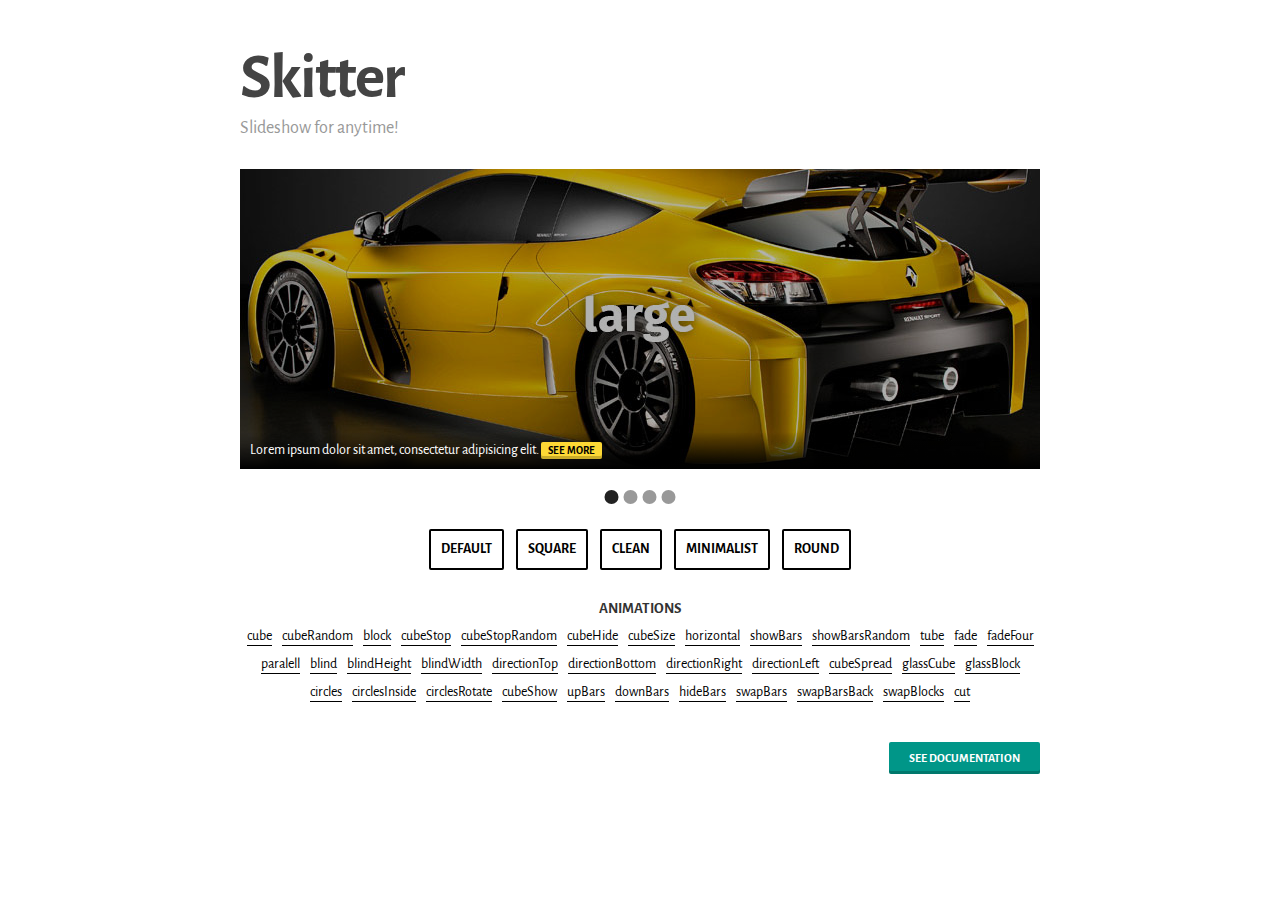
<file: slider/skitter-master/examples/index.html>
<!doctype html>
<html>
<head>
  <meta charset="utf-8">
  <meta name="viewport" content="width=device-width, initial-scale=1.0" />
  <title>Skitter - Slideshow for anytime!</title>
  
  <!-- Skitter Styles -->
  <link href="../dist/skitter.css" type="text/css" media="all" rel="stylesheet" />
  
  <!-- Skitter JS -->
  <script src="js/jquery-2.1.1.min.js"></script>
  <script src="js/jquery.easing.1.3.js"></script>
  <script src="../dist/jquery.skitter.min.js"></script>
  
  <!-- Init Skitter -->
  <script type="text/javascript" language="javascript">
    $(document).ready(function() {
      $('.skitter-large').skitter({
        responsive: {
          small: {
            animation: 'fade',
            max_width: 768,
            suffix: '-small'
          },
          medium: {
            animation: 'directionRight',
            max_width: 1024,
            suffix: '-medium'
          }
        }
      });
    });
  </script>
  
  <!-- Custom -->
  <link href="css/styles.css" type="text/css" media="all" rel="stylesheet" />
  <script src="js/app.js"></script>
</head>
<body>
  <div id="page">
    <h1>
      Skitter
      <small>Slideshow for anytime!</small>
    </h1>
    <div id="content">
      <div class="skitter-large-box">
        <div class="skitter skitter-large with-dots">
          <ul>
            <li><a href="#cube"><img src="images/example/001.jpg" class="circles" /></a><div class="label_text"><p>Lorem ipsum dolor sit amet, consectetur adipisicing elit. <a href="#see-more" class="btn btn-small btn-yellow">See more</a></p></div></li>
            <li><a href="#cubeRandom"><img src="images/example/002.jpg" class="circlesInside" /></a><div class="label_text"><p>Lorem ipsum dolor sit amet, consectetur adipisicing elit. Tempore officiis voluptatum reprehenderit vitae amet beatae dolorem labore dignissimos nesciunt. Harum, blanditiis suscipit beatae unde id non, necessitatibus praesentium nisi quidem. <a href="#" class="btn btn-small btn-yellow">See more</a></p></div></li>
            <li><a href="#block"><img src="images/example/003.jpg" class="circlesRotate" /></a><div class="label_text"><p>Lorem ipsum dolor sit amet, consectetur adipisicing elit. <a href="#" class="btn btn-small btn-yellow">See more</a></p></div></li>
            <li><a href="#cubeStop"><img src="images/example/004.jpg" class="cube" /></a><div class="label_text"><p>Lorem ipsum dolor sit amet, consectetur adipisicing elit. Fugit eos nihil corrupti inventore id culpa repellat molestiae quam at molestias. <a href="#" class="btn btn-small btn-yellow">See more</a></p></div></li> 
          </ul>
        </div>
      </div>
    </div>
    <nav class="skitter-themes" id="change-theme">
      <ul>
        <li><a href="#" data-theme="" class="current">Default</a></li>
        <li><a href="#" data-theme="square">Square</a></li>
        <li><a href="#" data-theme="clean">Clean</a></li>
        <li><a href="#" data-theme="minimalist">Minimalist</a></li>
        <li><a href="#" data-theme="round">Round</a></li>
      </ul>
    </nav>
    <nav class="skitter-animations" id="change-animation">
      <h3>Animations</h3>
      <ul></ul>
    </nav>
    <p class="see-documentation-p"><a href="http://www.skitter-slider.net/documentation" class="btn btn-green">See documentation</a></p>
  </div>
</body>
</html>
</file>
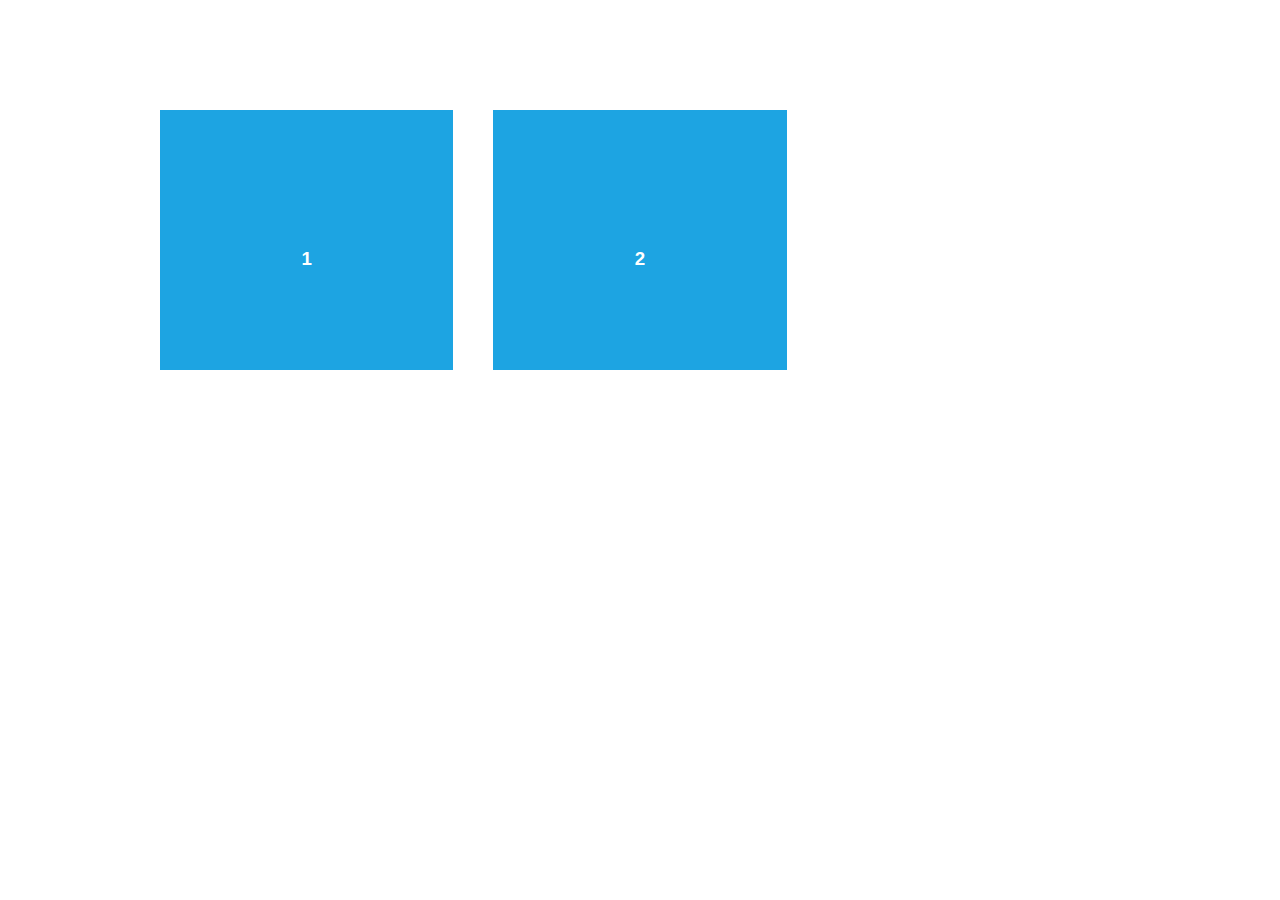
<file: aos-master/demo/async.html>
<!DOCTYPE html>
<html>
  <head>
    <meta charset="utf-8">
    <title>AOS - Animate on scroll library</title>
    <meta name="viewport" content="width=device-width">
    <link rel="stylesheet" href="css/styles.css" />
    <link rel="stylesheet" href="../dist/aos.css" />
  </head>
  <body>
    <div id="aos-demo" class="aos-all"></div>

    <script src="../dist/aos.js"></script>
    <script>
      AOS.init({
        easing: 'ease-in-out-sine'
      });

      setInterval(addItem, 300);

      var itemsCounter = 1;
      var container = document.getElementById('aos-demo');

      function addItem () {
        if (itemsCounter > 42) return;
        var item = document.createElement('div');
        item.classList.add('aos-item');
        item.setAttribute('data-aos', 'fade-up');
        item.innerHTML = '<div class="aos-item__inner"><h3>' + itemsCounter + '</h3></div>';
        container.appendChild(item);
        itemsCounter++;
      }
    </script>
  </body>
</html>
</file>
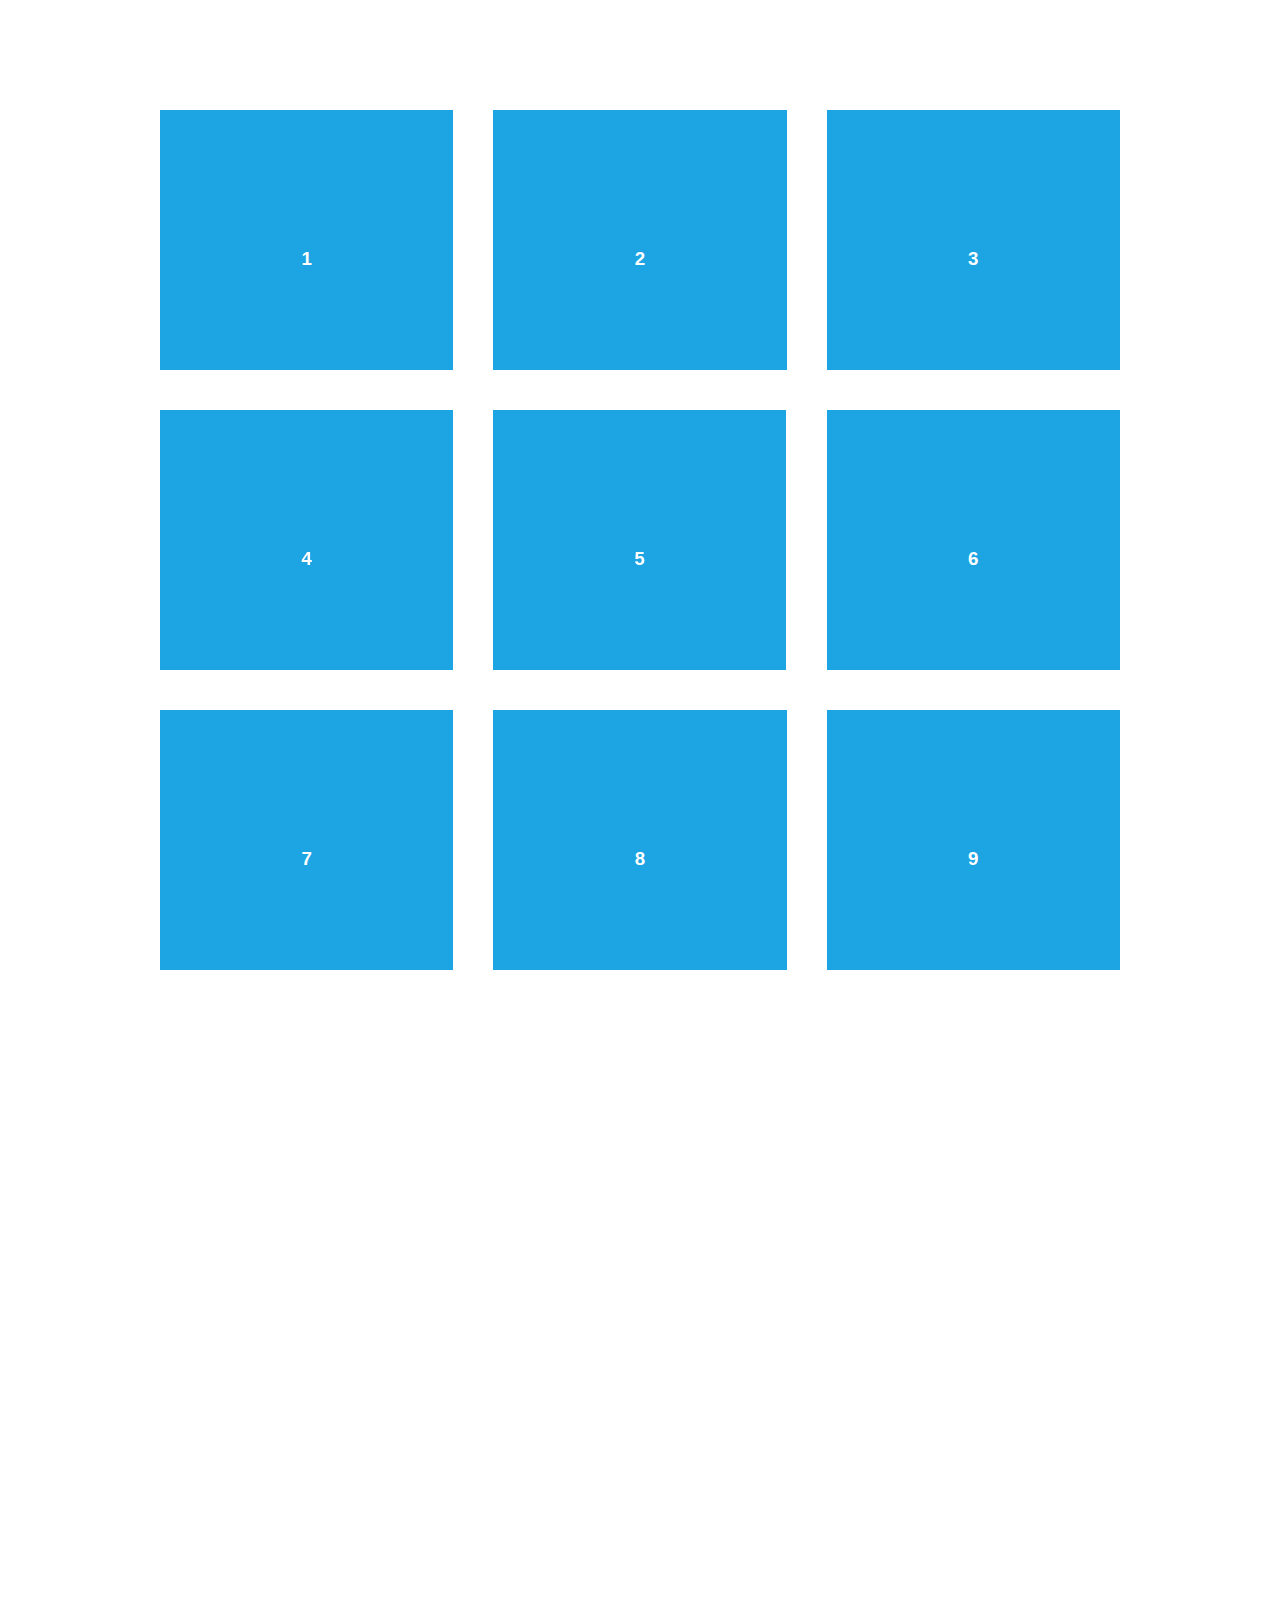
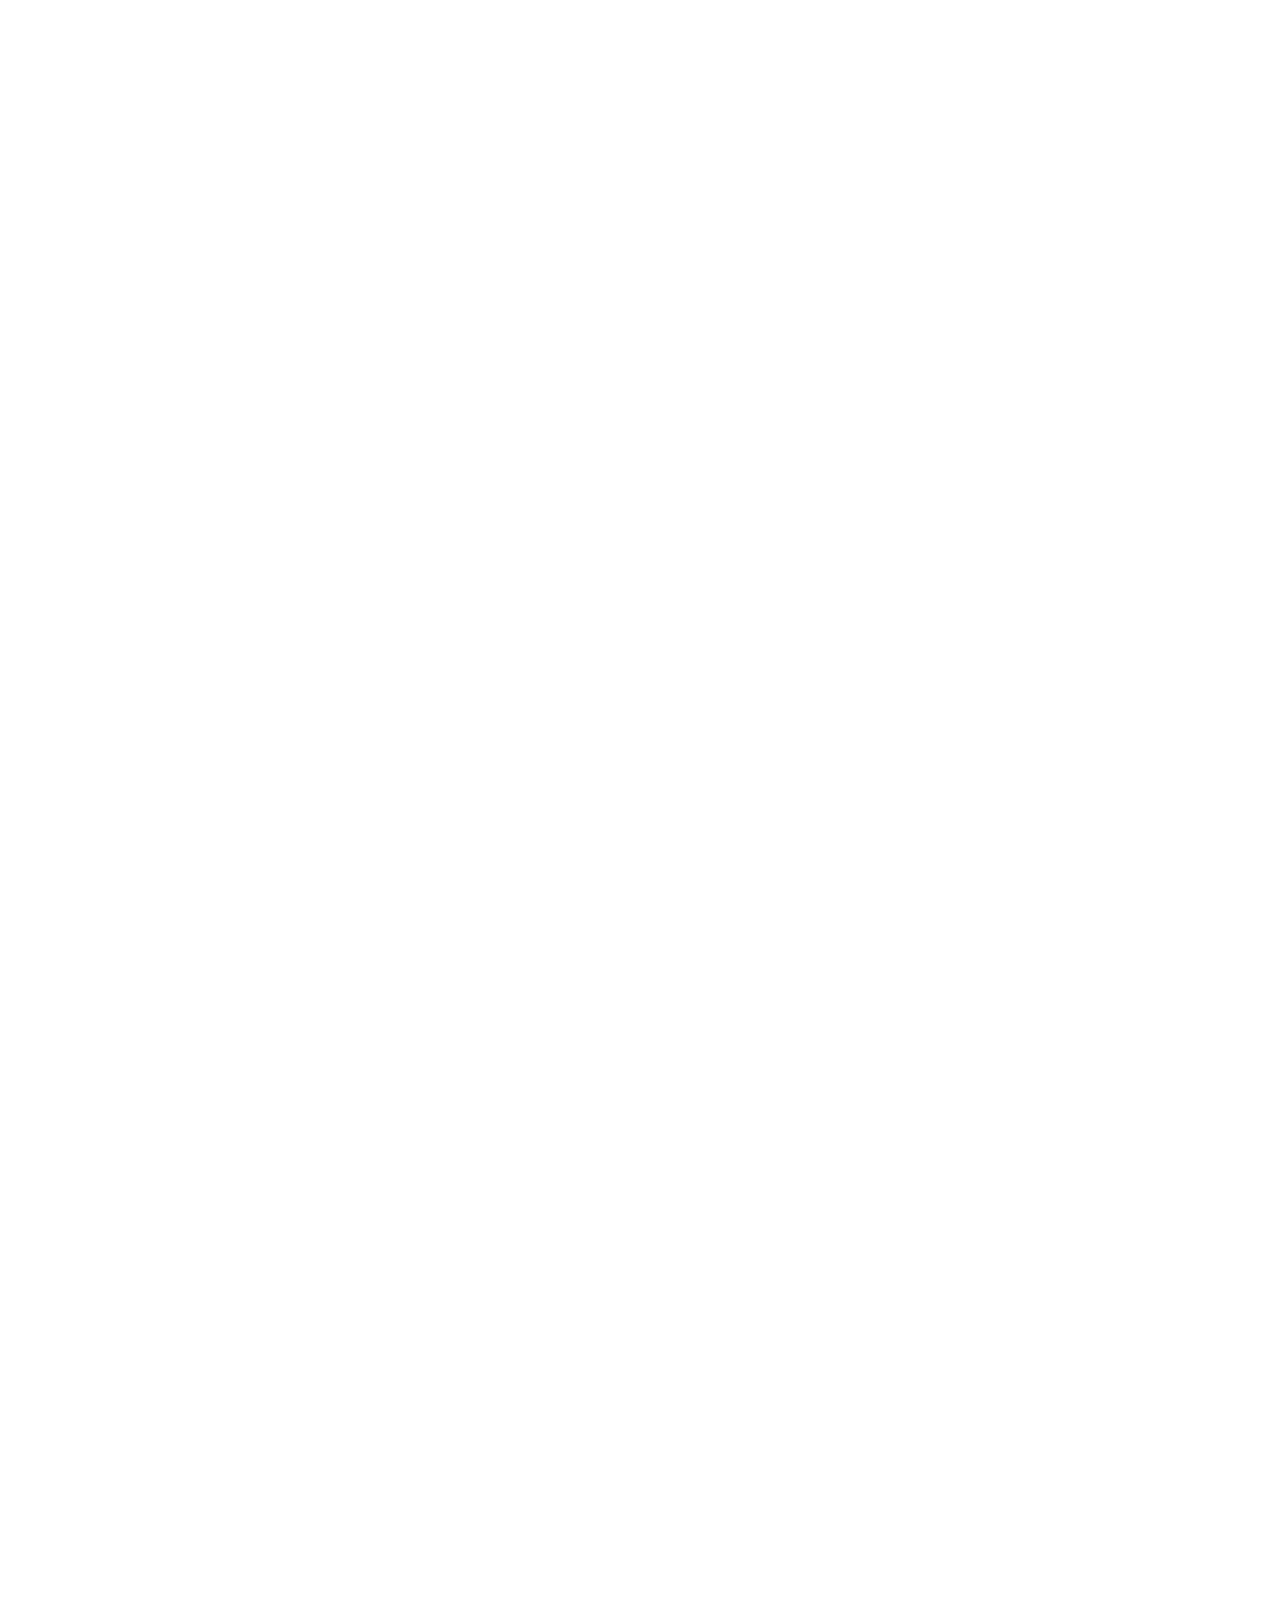
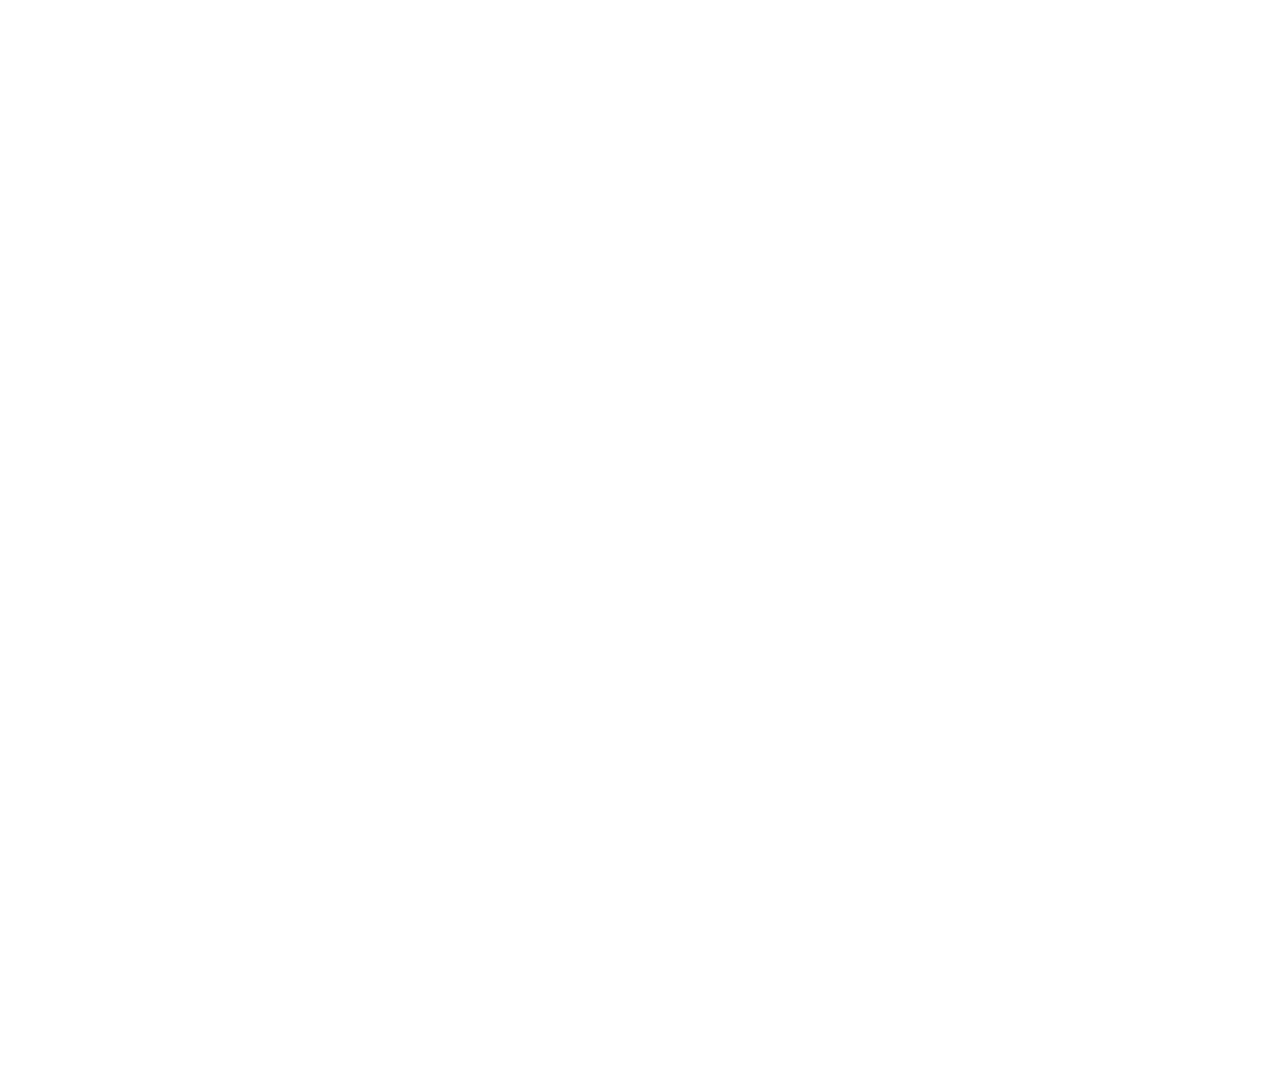
<file: aos-master/demo/simple.html>
<!DOCTYPE html>
<html>
  <head>
    <meta charset="utf-8">
    <title>AOS - Animate on scroll library</title>
    <meta name="viewport" content="width=device-width">
    <link rel="stylesheet" href="css/styles.css" />
    <link rel="stylesheet" href="../dist/aos.css" />
    <!--[if lt IE 9]>
    <script src="//html5shiv.googlecode.com/svn/trunk/html5.js"></script>
    <![endif]-->
  </head>
  <body>
    <div id="transcroller-body" class="aos-all">
      <div class="aos-item" data-aos="fade-up">
        <div class="aos-item__inner"><h3>1</h3></div>
      </div>
      <div class="aos-item" data-aos="fade-down">
        <div class="aos-item__inner"><h3>2</h3></div>
      </div>
      <div class="aos-item" data-aos="zoom-out-down">
        <div class="aos-item__inner"><h3>3</h3></div>
      </div>
      <div class="aos-item" data-aos="flip-down">
        <div class="aos-item__inner"><h3>4</h3></div>
      </div>
      <div class="aos-item" data-aos="flip-up">
        <div class="aos-item__inner"><h3>5</h3></div>
      </div>
      <div class="aos-item" data-aos="fade-down">
        <div class="aos-item__inner"><h3>6</h3></div>
      </div>
      <div class="aos-item" data-aos="fade-in">
        <div class="aos-item__inner"><h3>7</h3></div>
      </div>
      <div class="aos-item" data-aos="fade-down">
        <div class="aos-item__inner"><h3>8</h3></div>
      </div>
      <div class="aos-item" data-aos="fade-in">
        <div class="aos-item__inner"><h3>9</h3></div>
      </div>
      <div class="aos-item" data-aos="fade-down">
        <div class="aos-item__inner"><h3>10</h3></div>
      </div>
      <div class="aos-item" data-aos="fade-up">
        <div class="aos-item__inner"><h3>11</h3></div>
      </div>
      <div class="aos-item" data-aos="fade-down">
        <div class="aos-item__inner"><h3>12</h3></div>
      </div>
      <div class="aos-item" data-aos="fade-in">
        <div class="aos-item__inner"><h3>13</h3></div>
      </div>
      <div class="aos-item" data-aos="fade-up">
        <div class="aos-item__inner"><h3>14</h3></div>
      </div>
      <div class="aos-item" data-aos="fade-in">
        <div class="aos-item__inner"><h3>15</h3></div>
      </div>
      <div class="aos-item" data-aos="fade-up">
        <div class="aos-item__inner"><h3>16</h3></div>
      </div>
      <div class="aos-item" data-aos="fade-down">
        <div class="aos-item__inner"><h3>17</h3></div>
      </div>
      <div class="aos-item" data-aos="fade-up">
        <div class="aos-item__inner"><h3>18</h3></div>
      </div>
      <div class="aos-item" data-aos="zoom-out">
        <div class="aos-item__inner"><h3>19</h3></div>
      </div>
      <div class="aos-item" data-aos="fade-up">
        <div class="aos-item__inner"><h3>20</h3></div>
      </div>
      <div class="aos-item" data-aos="zoom-out">
        <div class="aos-item__inner"><h3>21</h3></div>
      </div>
      <div class="aos-item" data-aos="fade-in">
        <div class="aos-item__inner"><h3>22</h3></div>
      </div>
      <div class="aos-item" data-aos="zoom-out-up">
        <div class="aos-item__inner"><h3>23</h3></div>
      </div>
      <div class="aos-item" data-aos="zoom-out-down">
        <div class="aos-item__inner"><h3>24</h3></div>
      </div>
      <div class="aos-item" data-aos="fade-in">
        <div class="aos-item__inner"><h3>25</h3></div>
      </div>
      <div class="aos-item" data-aos="fade-in">
        <div class="aos-item__inner"><h3>26</h3></div>
      </div>
      <div class="aos-item" data-aos="fade-in">
        <div class="aos-item__inner"><h3>27</h3></div>
      </div>
      <div class="aos-item" data-aos="fade-in">
        <div class="aos-item__inner"><h3>28</h3></div>
      </div>
      <div class="aos-item" data-aos="fade-in">
        <div class="aos-item__inner"><h3>29</h3></div>
      </div>
      <div class="aos-item" data-aos="fade-in">
        <div class="aos-item__inner"><h3>30</h3></div>
      </div>
      <div class="aos-item" data-aos="fade-in">
        <div class="aos-item__inner"><h3>31</h3></div>
      </div>
      <div class="aos-item" data-aos="fade-in">
        <div class="aos-item__inner"><h3>32</h3></div>
      </div>
      <div class="aos-item" data-aos="fade-in">
        <div class="aos-item__inner"><h3>33</h3></div>
      </div>
      <div class="aos-item" data-aos="fade-in">
        <div class="aos-item__inner"><h3>34</h3></div>
      </div>
      <div class="aos-item" data-aos="fade-in">
        <div class="aos-item__inner"><h3>35</h3></div>
      </div>
      <div class="aos-item" data-aos="fade-in">
        <div class="aos-item__inner"><h3>36</h3></div>
      </div>
      <div class="aos-item" data-aos="fade-in">
        <div class="aos-item__inner"><h3>37</h3></div>
      </div>
      <div class="aos-item" data-aos="fade-in">
        <div class="aos-item__inner"><h3>38</h3></div>
      </div>
      <div class="aos-item" data-aos="fade-in">
        <div class="aos-item__inner"><h3>39</h3></div>
      </div>
      <div class="aos-item" data-aos="fade-in">
        <div class="aos-item__inner"><h3>40</h3></div>
      </div>
      <div class="aos-item" data-aos="fade-in">
        <div class="aos-item__inner"><h3>41</h3></div>
      </div>
      <div class="aos-item" data-aos="fade-in">
        <div class="aos-item__inner"><h3>42</h3></div>
      </div>
    </div>

    <script src="../dist/aos.js"></script>
    <script>
      AOS.init({
        easing: 'ease-in-out-sine'
      });
    </script>

    <!-- <script src="//cdnjs.cloudflare.com/ajax/libs/require.js/2.1.11/require.min.js"></script>
    <script>
      requirejs.config({
          baseUrl: '../dist',
      });

      require(['aos'], function(AOS){
          AOS.init({
              easing: 'ease-in-out-sine'
          });
      });
    </script> -->
  </body>
</html>
</file>
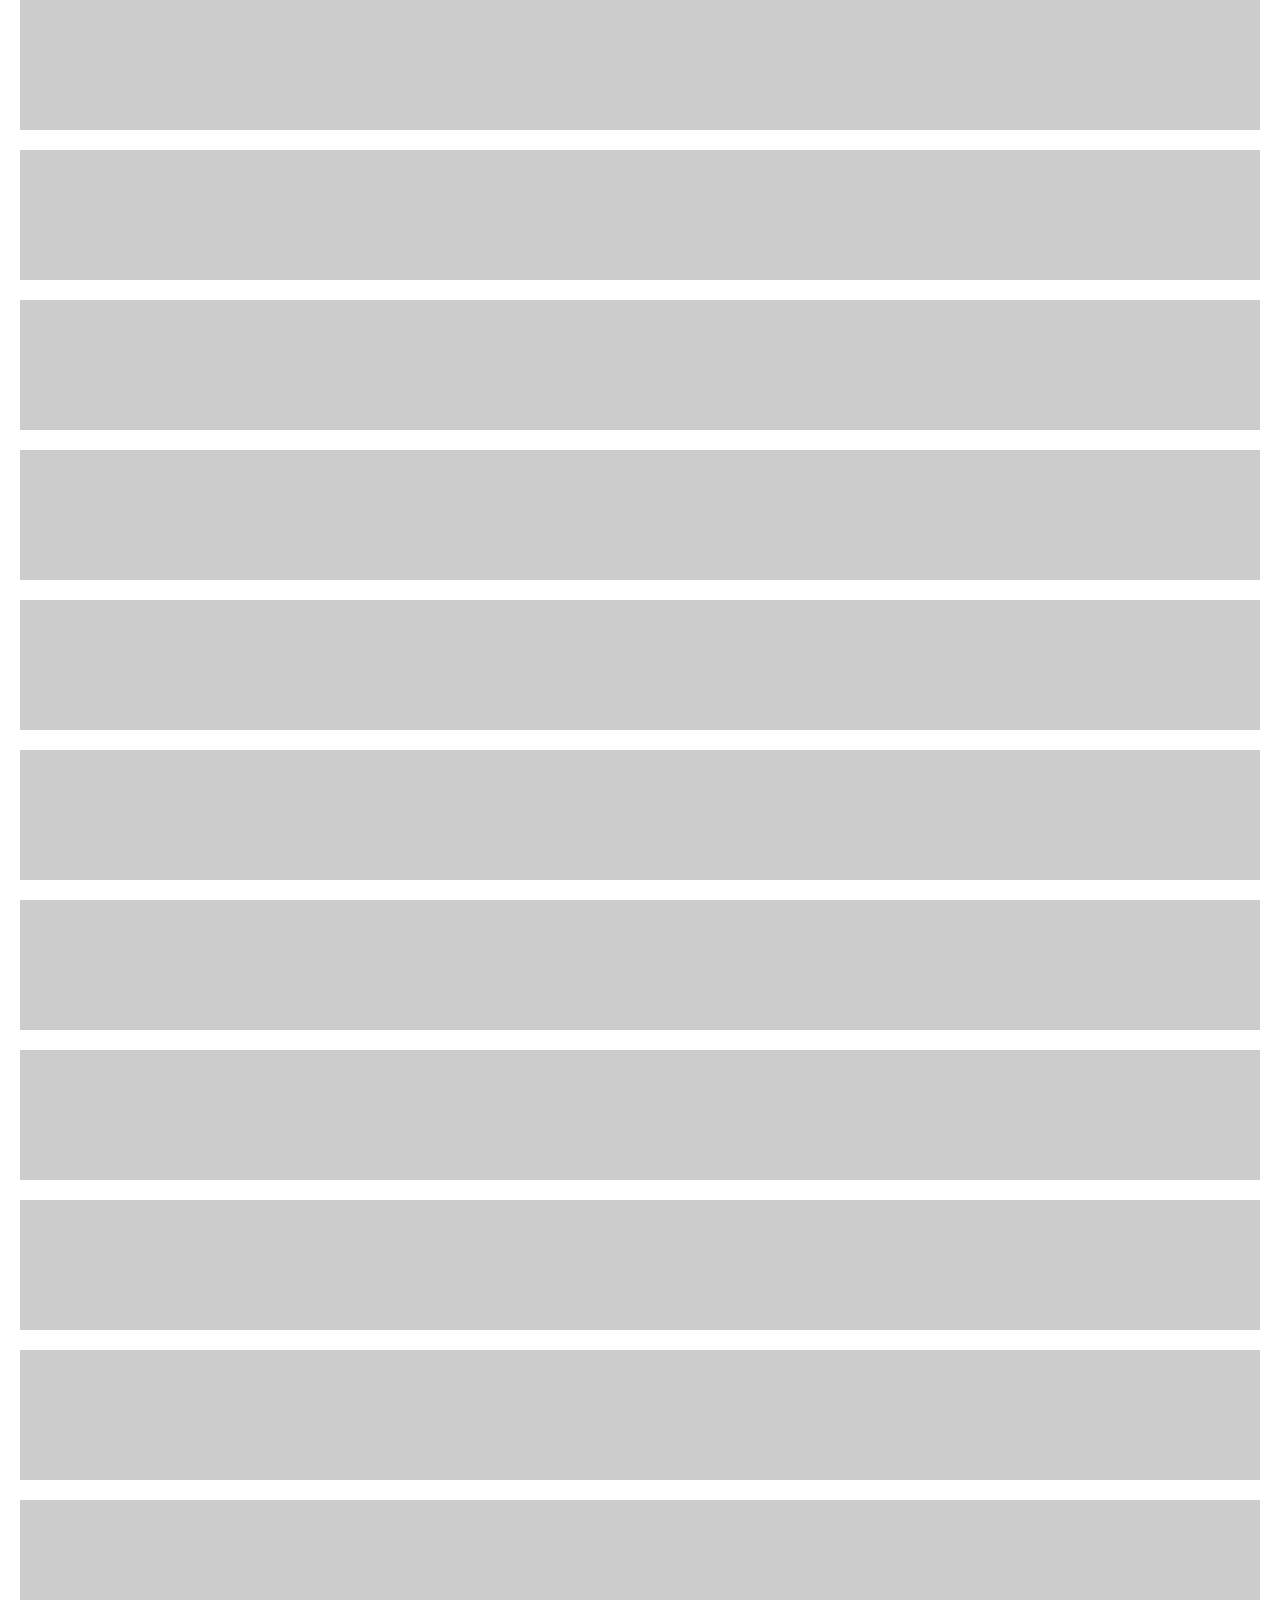
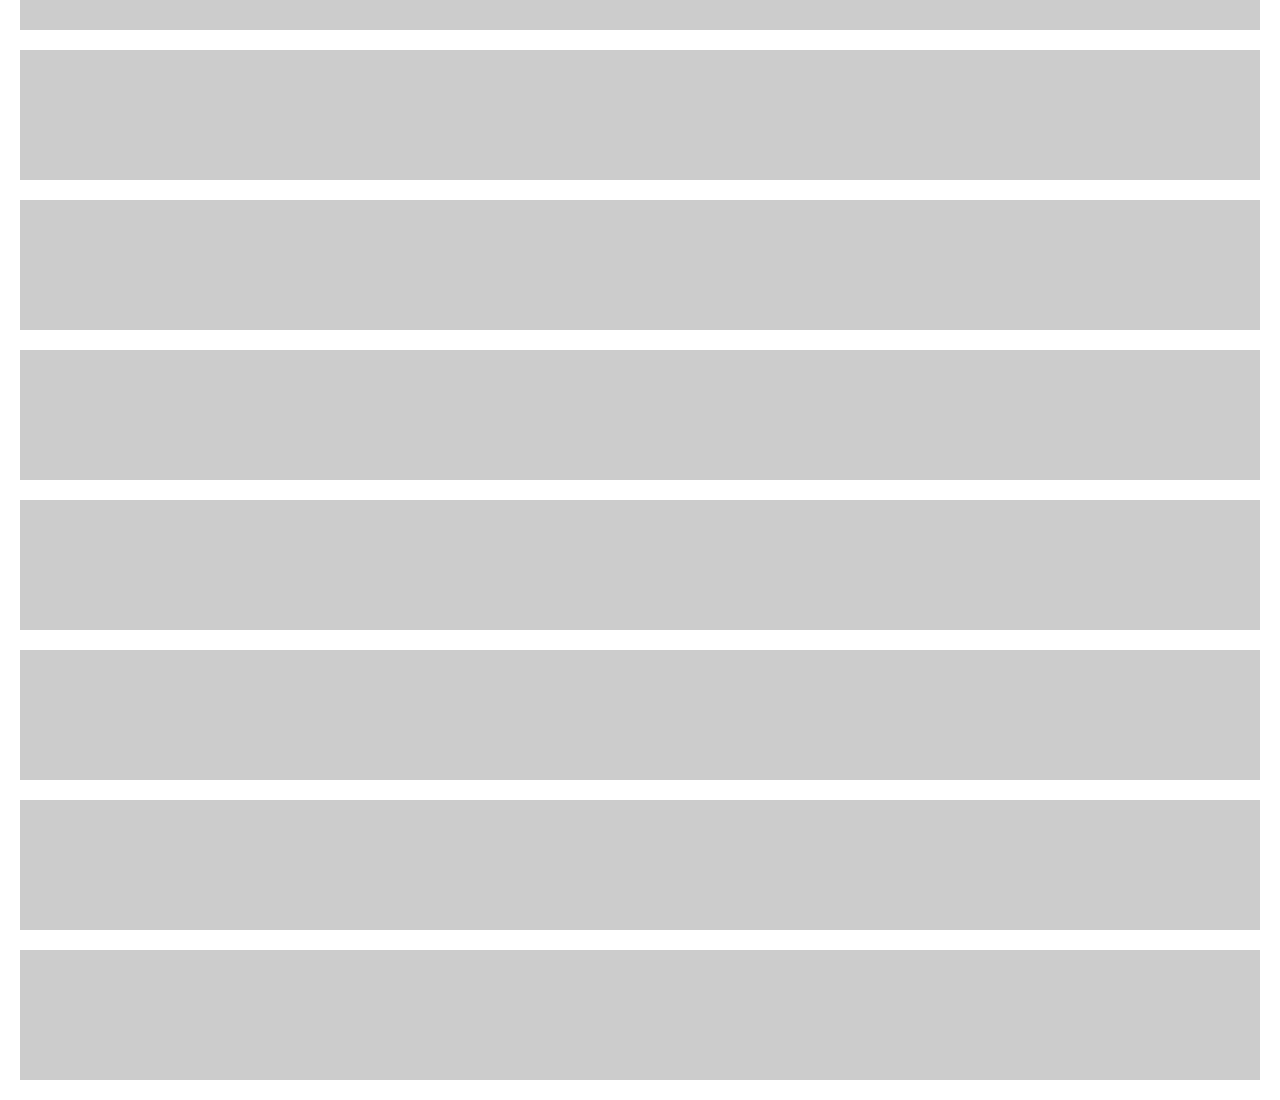
<file: aos-master/test/fixtures/aos-offset.fixture.html>
<!DOCTYPE html>
<html>
  <head>
    <title></title>
    <style type="text/css">
      * {box-sizing: border-box;}
      body {
        margin: 0; padding: 0 20px; text-align: center;
      }
      .aos-item {
        width: 100%; height: 130px; margin: 0 0 20px 0; background: #ccc;
      }
    </style>
  </head>
  <body class="body">
    <div class="aos-item aos-item--1" data-aos-offset="50" data-aos="fade"></div>
    <div class="aos-item aos-item--2" data-aos-offset="50" data-aos="fade-up"></div>
    <div class="aos-item aos-item--3" data-aos-offset="50" data-aos="fade-down"></div>
    <div class="aos-item aos-item--4" data-aos-offset="50" data-aos="fade-left"></div>
    <div class="aos-item aos-item--5" data-aos-offset="50" data-aos="fade-right"></div>
    <div class="aos-item aos-item--6" data-aos-offset="50" data-aos="flip-up"></div>
    <div class="aos-item aos-item--7" data-aos-offset="50" data-aos="flip-down"></div>
    <div class="aos-item aos-item--8" data-aos-offset="50" data-aos="flip-left"></div>
    <div class="aos-item aos-item--9" data-aos-offset="50" data-aos="flip-right"></div>
    <div class="aos-item aos-item--10" data-aos-offset="50" data-aos="zoom-in"></div>
    <div class="aos-item aos-item--11" data-aos-offset="50" data-aos="zoom-in-up"></div>
    <div class="aos-item aos-item--12" data-aos-offset="50" data-aos="zoom-in-down"></div>
    <div class="aos-item aos-item--13" data-aos-offset="50" data-aos="zoom-in-left"></div>
    <div class="aos-item aos-item--14" data-aos-offset="50" data-aos="zoom-in-right"></div>
    <div class="aos-item aos-item--15" data-aos-offset="50" data-aos="slide-up"></div>
    <div class="aos-item aos-item--16" data-aos-offset="50" data-aos="slide-down"></div>
    <div class="aos-item aos-item--17" data-aos-offset="50" data-aos="slide-left"></div>
    <div class="aos-item aos-item--18" data-aos-offset="50" data-aos="slide-right"></div>
  </body>
</html>
</file>
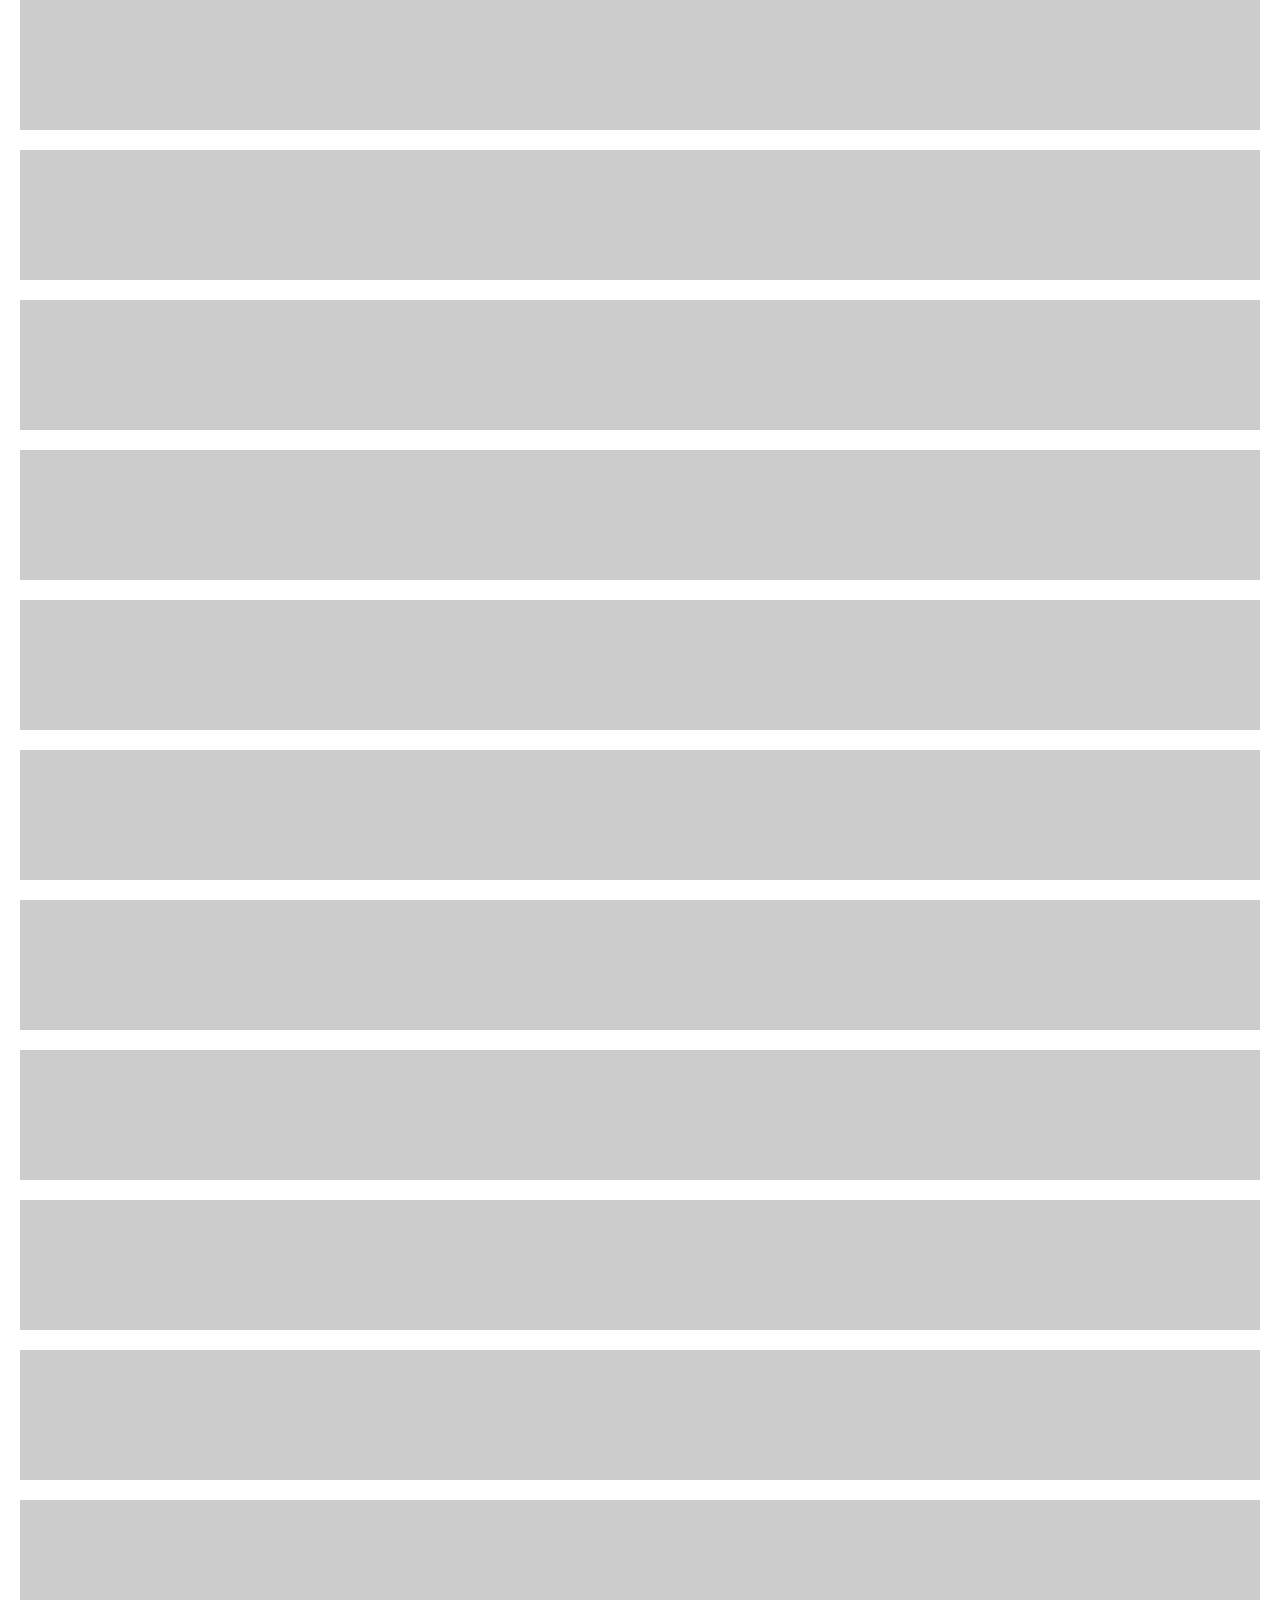
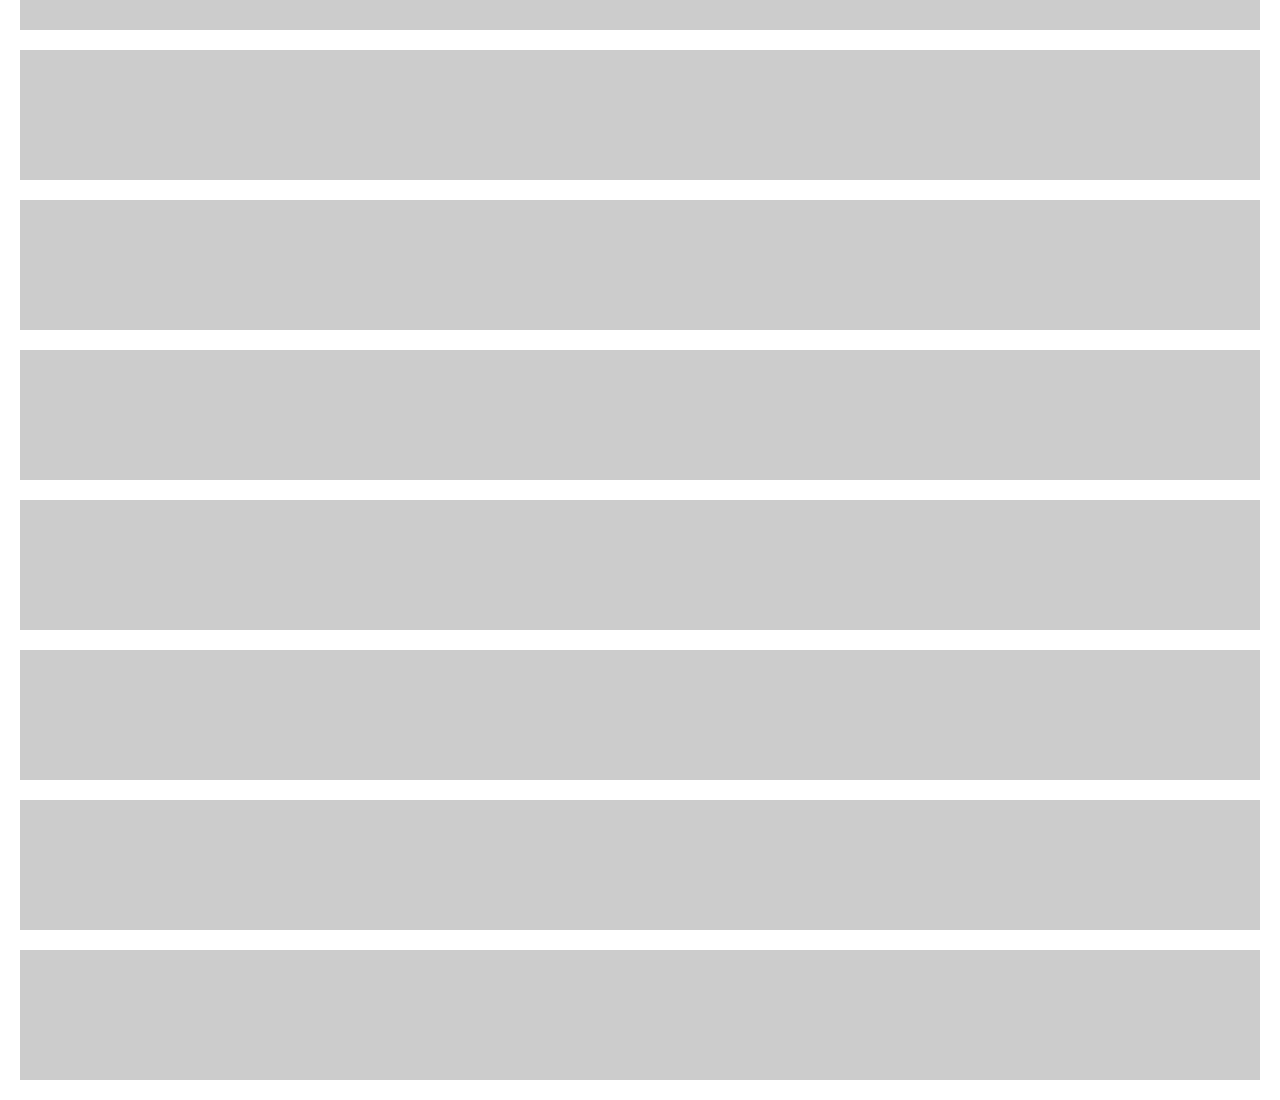
<file: aos-master/test/fixtures/aos.fixture.html>
<!DOCTYPE html>
<html>
  <head>
    <title></title>
    <style type="text/css">
      * {box-sizing: border-box;}
      body {
        margin: 0; padding: 0 20px; text-align: center;
      }
      .aos-item {
        width: 100%; height: 130px; margin: 0 0 20px 0; background: #ccc;
      }
    </style>
  </head>
  <body class="body">
    <div class="aos-item aos-item--1" data-aos="fade"></div>
    <div class="aos-item aos-item--2" data-aos="fade-up"></div>
    <div class="aos-item aos-item--3" data-aos="fade-down"></div>
    <div class="aos-item aos-item--4" data-aos="fade-left"></div>
    <div class="aos-item aos-item--5" data-aos="fade-right"></div>
    <div class="aos-item aos-item--6" data-aos="flip-up"></div>
    <div class="aos-item aos-item--7" data-aos="flip-down"></div>
    <div class="aos-item aos-item--8" data-aos="flip-left"></div>
    <div class="aos-item aos-item--9" data-aos="flip-right"></div>
    <div class="aos-item aos-item--10" data-aos="zoom-in"></div>
    <div class="aos-item aos-item--11" data-aos="zoom-in-up"></div>
    <div class="aos-item aos-item--12" data-aos="zoom-in-down"></div>
    <div class="aos-item aos-item--13" data-aos="zoom-in-left"></div>
    <div class="aos-item aos-item--14" data-aos="zoom-in-right"></div>
    <div class="aos-item aos-item--15" data-aos="slide-up"></div>
    <div class="aos-item aos-item--16" data-aos="slide-down"></div>
    <div class="aos-item aos-item--17" data-aos="slide-left"></div>
    <div class="aos-item aos-item--18" data-aos="slide-right"></div>
  </body>
</html>
</file>
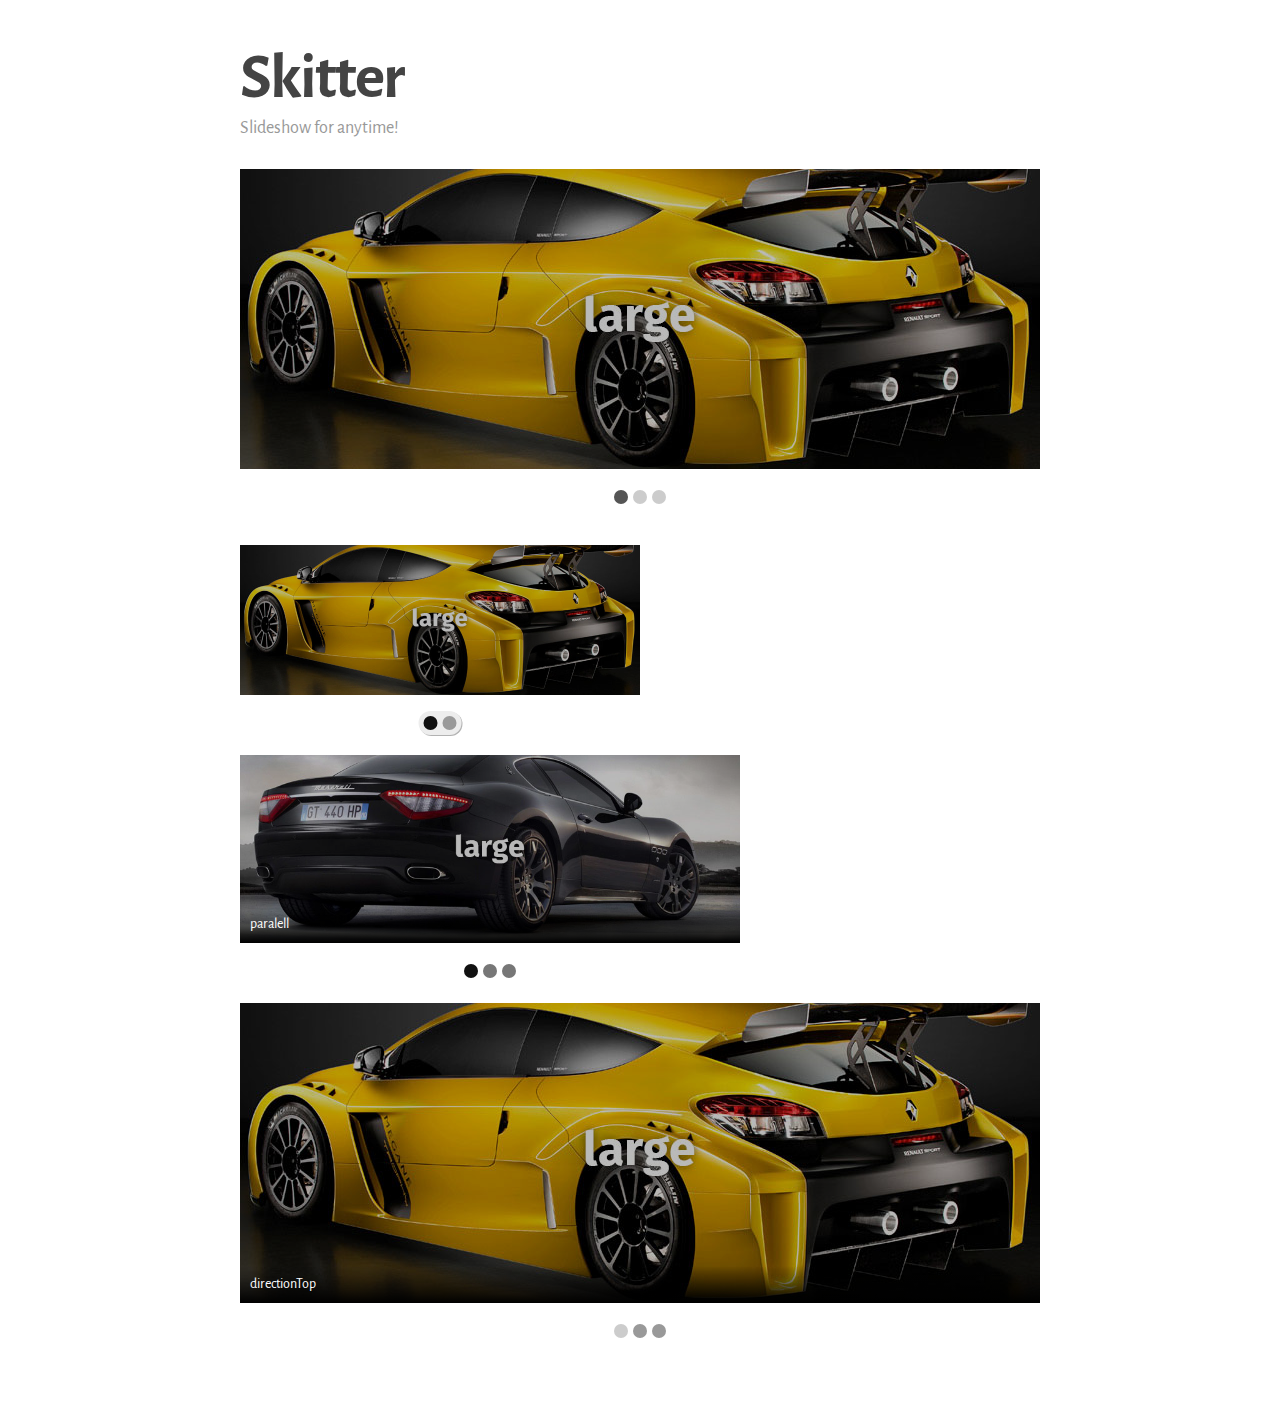
<file: slider/skitter-master/examples/multiple.html>
<!doctype html>
<html>
<head>
  <meta http-equiv="Content-type" content="text/html; charset=utf-8" />
  <title>Skitter - Slideshow for anytime!</title>
  
  <!-- Skitter Styles -->
  <link href="../dist/skitter.css" type="text/css" media="all" rel="stylesheet" />
  
  <!-- Skitter JS -->
  <script type="text/javascript" language="javascript" src="js/jquery-2.1.1.min.js"></script>
  <script type="text/javascript" language="javascript" src="js/jquery.easing.1.3.js"></script>
  <script type="text/javascript" language="javascript" src="../dist/jquery.skitter.min.js"></script>
  
  <!-- Init Skitter -->
  <script type="text/javascript" language="javascript">
    $(document).ready(function(){
      $('.skitter-large').skitter({
        label: false,
        numbers: false,
        theme: 'square'
      });

      $('.skitter-small').skitter({
        label: false,
        numbers: false,
        interval: 1000,
        theme: 'clean'
      });

      $('.skitter-medium').skitter({
        show_randomly: true,
        dots: true,
        interval: 4000,
        numbers_align: 'center',
        theme: 'round'
      });

      $('.skitter-normal').skitter({
        animation: 'blind',
        interval: 2000,
        hideTools: true,
        theme: 'minimalist'
      });
    });
  </script>
  
  <!-- Custom -->
  <link href="css/styles.css" type="text/css" media="all" rel="stylesheet" />
</head>
<body>
  <div id="page">
    <h1>
      Skitter
      <small>Slideshow for anytime!</small>
    </h1>
    <div id="content">
      <div class="skitter-large-box">
        <div class="skitter skitter-large with-dots">
          <ul>
            <li><a href="#cubeRandom"><img src="images/example/001.jpg" class="cubeRandom" /></a><div class="label_text"><p>cubeRandom</p></div></li>
            <li><a href="#block"><img src="images/example/002.jpg" class="block" /></a><div class="label_text"><p>block</p></div></li>
            <li><a href="#cubeStop"><img src="images/example/003.jpg" class="cubeStop" /></a><div class="label_text"><p>cubeStop</p></div></li>
          </ul>
        </div>
      </div>
      <div style="clear:both;"></div>
      <br />
      <div class="skitter-small-box">
        <div class="skitter skitter-small with-dots">
          <ul>
            <li><a href="#horizontal"><img src="images/example/001.jpg" class="horizontal" /></a><div class="label_text"><p>horizontal</p></div></li>
            <li><a href="#showBars"><img src="images/example/002.jpg" class="showBars" /></a><div class="label_text"><p>showBars</p></div></li>
          </ul>
        </div>
      </div>
    </div>
    
    <div class="skitter-medium-box">
      <div class="skitter skitter-medium with-dots">
        <ul>
          <li><a href="#fadeFour"><img src="images/example/001.jpg" class="fadeFour" /></a><div class="label_text"><p>fadeFour</p></div></li>
          <li><a href="#paralell"><img src="images/example/002.jpg" class="paralell" /></a><div class="label_text"><p>paralell</p></div></li>
          <li><a href="#blind"><img src="images/example/003.jpg" class="blind" /></a><div class="label_text"><p>blind</p></div></li>
        </ul>
      </div>
    </div>
    
    <div class="skitter-normal-box">
      <div class="skitter skitter-normal with-dots">
        <ul>
          <li><a href="#directionTop"><img src="images/example/001.jpg" class="directionTop" /></a><div class="label_text"><p>directionTop</p></div></li>
          <li><a href="#directionBottom"><img src="images/example/002.jpg" class="directionBottom" /></a><div class="label_text"><p>directionBottom</p></div></li>
          <li><a href="#directionRight"><img src="images/example/003.jpg" class="directionRight" /></a><div class="label_text"><p>directionRight</p></div></li>>
        </ul>
      </div>
    </div>
  </div>
</body>
</html>
</file>
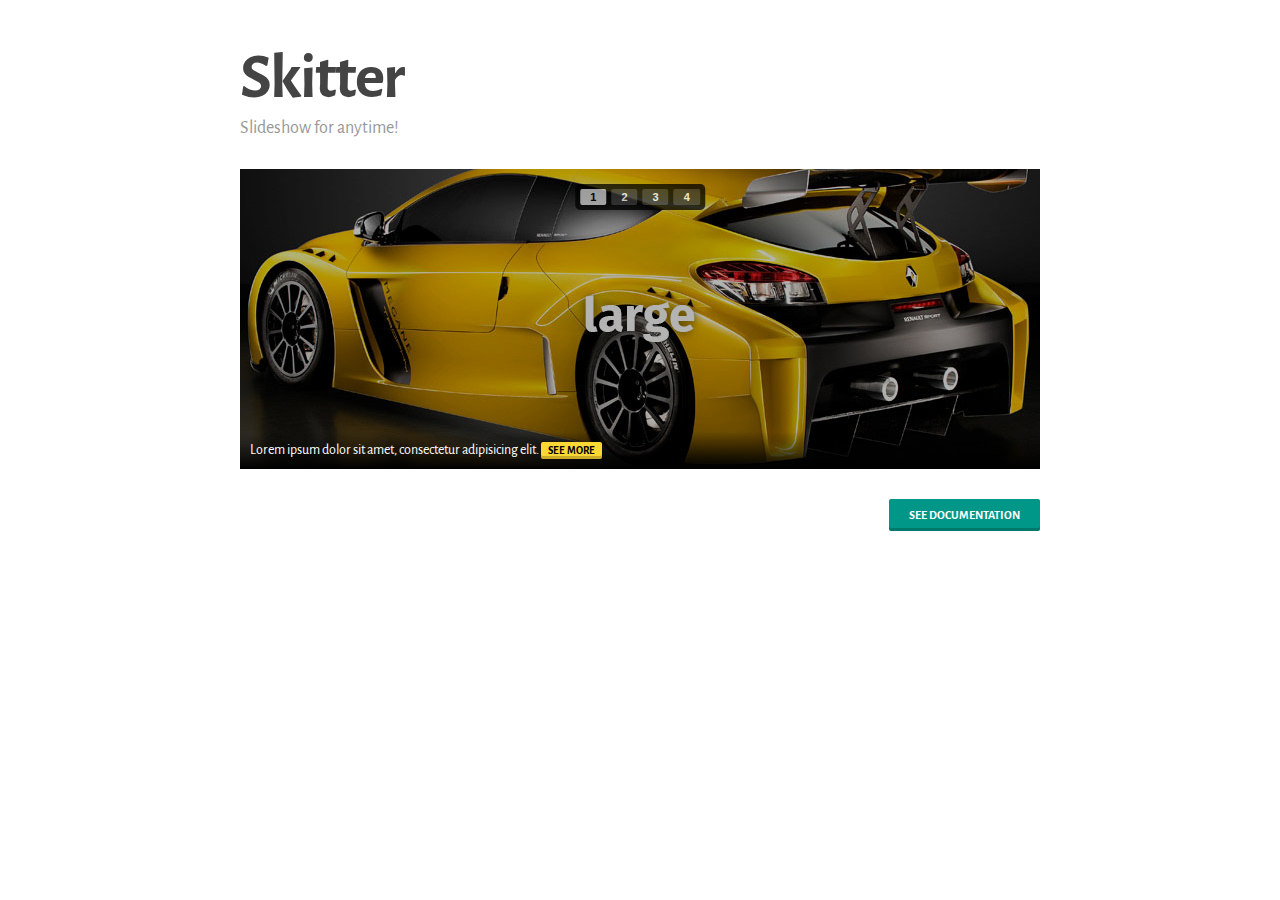
<file: slider/skitter-master/examples/numbers.html>
<!doctype html>
<html>
<head>
  <meta charset="utf-8">
  <meta name="viewport" content="width=device-width, initial-scale=1.0" />
  <title>Skitter - Slideshow for anytime!</title>
  
  <!-- Skitter Styles -->
  <link href="../dist/skitter.css" type="text/css" media="all" rel="stylesheet" />
  
  <!-- Skitter JS -->
  <script type="text/javascript" language="javascript" src="js/jquery-2.1.1.min.js"></script>
  <script type="text/javascript" language="javascript" src="js/jquery.easing.1.3.js"></script>
  <script type="text/javascript" language="javascript" src="../dist/jquery.skitter.min.js"></script>
  
  <!-- Init Skitter -->
  <script type="text/javascript" language="javascript">
    $(document).ready(function() {
      $('.skitter-large').skitter({
        numbers: true,
        dots: false
      });
    });
  </script>
  
  <!-- Custom -->
  <link href="css/styles.css" type="text/css" media="all" rel="stylesheet" />
</head>
<body>
  <div id="page">
    <h1>
      Skitter
      <small>Slideshow for anytime!</small>
    </h1>
    <div id="content">
      <div class="skitter-large-box">
        <div class="skitter skitter-large">
          <ul>
            <li><a href="#cube"><img src="images/example/001.jpg" class="cubeHide" /></a><div class="label_text"><p>Lorem ipsum dolor sit amet, consectetur adipisicing elit. <a href="#see-more" class="btn btn-small btn-yellow">See more</a></p></div></li>
            <li><a href="#cubeRandom"><img src="images/example/002.jpg" class="cubeSize" /></a><div class="label_text"><p>Lorem ipsum dolor sit amet, consectetur adipisicing elit. Tempore officiis voluptatum reprehenderit vitae amet beatae dolorem labore dignissimos nesciunt. Harum, blanditiis suscipit beatae unde id non, necessitatibus praesentium nisi quidem. <a href="#" class="btn btn-small btn-yellow">See more</a></p></div></li>
            <li><a href="#block"><img src="images/example/003.jpg" class="cubeShow" /></a><div class="label_text"><p>Lorem ipsum dolor sit amet, consectetur adipisicing elit. <a href="#" class="btn btn-small btn-yellow">See more</a></p></div></li>
            <li><a href="#cubeStop"><img src="images/example/004.jpg" class="cube" /></a><div class="label_text"><p>Lorem ipsum dolor sit amet, consectetur adipisicing elit. Fugit eos nihil corrupti inventore id culpa repellat molestiae quam at molestias. <a href="#" class="btn btn-small btn-yellow">See more</a></p></div></li> 
          </ul>
        </div>
      </div>
    </div>
    <p class="see-documentation-p"><a href="http://www.skitter-slider.net/documentation" class="btn btn-green">See documentation</a></p>
  </div>
</body>
</html>
</file>
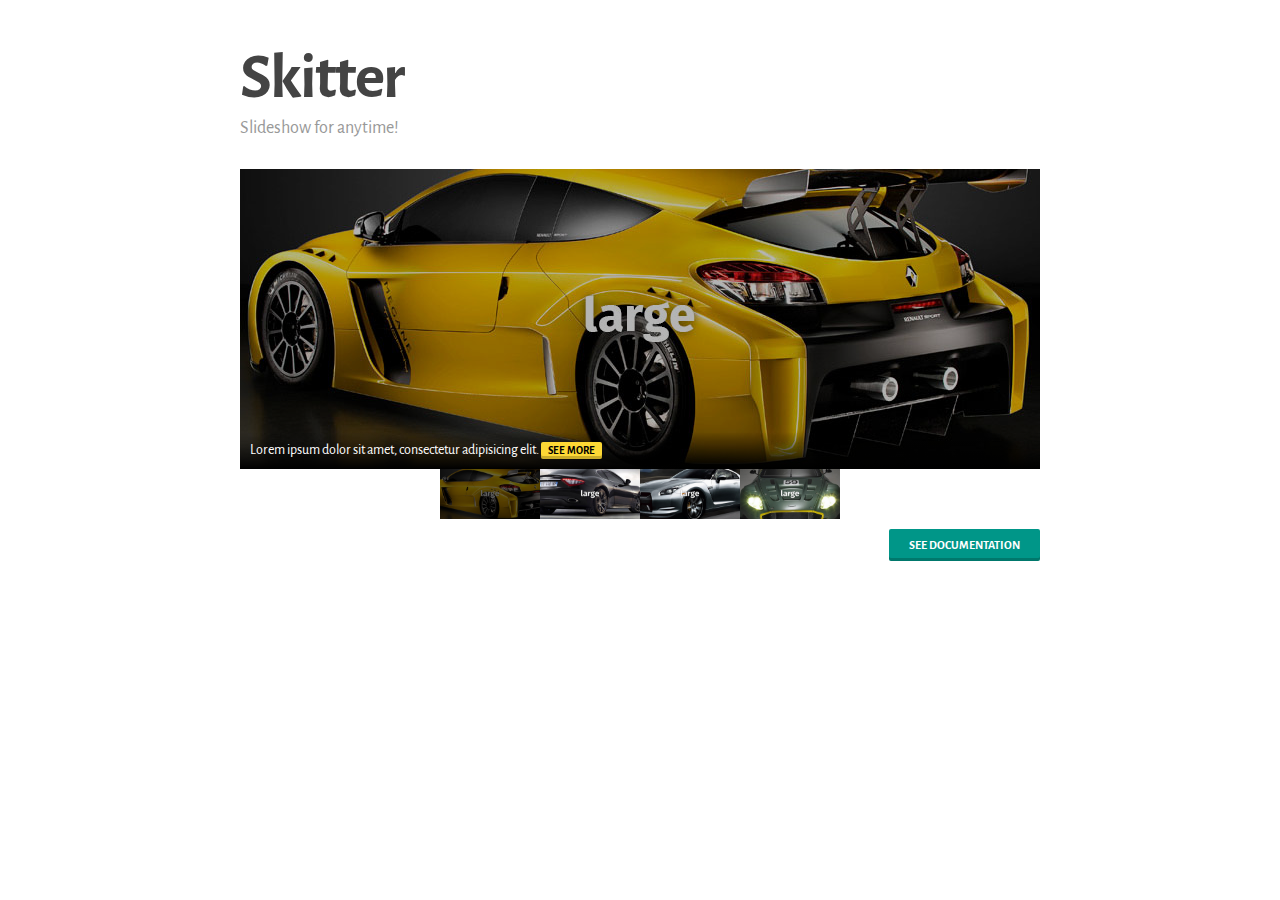
<file: slider/skitter-master/examples/thumbs.html>
<!doctype html>
<html>
<head>
  <meta charset="utf-8">
  <meta name="viewport" content="width=device-width, initial-scale=1.0" />
  <title>Skitter - Slideshow for anytime!</title>
  
  <!-- Skitter Styles -->
  <link href="../dist/skitter.css" type="text/css" media="all" rel="stylesheet" />
  
  <!-- Skitter JS -->
  <script type="text/javascript" language="javascript" src="js/jquery-2.1.1.min.js"></script>
  <script type="text/javascript" language="javascript" src="js/jquery.easing.1.3.js"></script>
  <script type="text/javascript" language="javascript" src="../dist/jquery.skitter.min.js"></script>
  
  <!-- Init Skitter -->
  <script type="text/javascript" language="javascript">
    $(document).ready(function() {
      $('.skitter-large').skitter({
        thumbs: true,
        dots: false
      });
    });
  </script>
  
  <!-- Custom -->
  <link href="css/styles.css" type="text/css" media="all" rel="stylesheet" />
</head>
<body>
  <div id="page">
    <h1>
      Skitter
      <small>Slideshow for anytime!</small>
    </h1>
    <div id="content">
      <div class="skitter-large-box">
        <div class="skitter skitter-large with-thumbs">
          <ul>
            <li><a href="#cube"><img src="images/example/001.jpg" class="cubeHide" /></a><div class="label_text"><p>Lorem ipsum dolor sit amet, consectetur adipisicing elit. <a href="#see-more" class="btn btn-small btn-yellow">See more</a></p></div></li>
            <li><a href="#cubeRandom"><img src="images/example/002.jpg" class="cubeSize" /></a><div class="label_text"><p>Lorem ipsum dolor sit amet, consectetur adipisicing elit. Tempore officiis voluptatum reprehenderit vitae amet beatae dolorem labore dignissimos nesciunt. Harum, blanditiis suscipit beatae unde id non, necessitatibus praesentium nisi quidem. <a href="#" class="btn btn-small btn-yellow">See more</a></p></div></li>
            <li><a href="#block"><img src="images/example/003.jpg" class="cubeShow" /></a><div class="label_text"><p>Lorem ipsum dolor sit amet, consectetur adipisicing elit. <a href="#" class="btn btn-small btn-yellow">See more</a></p></div></li>
            <li><a href="#cubeStop"><img src="images/example/004.jpg" class="cube" /></a><div class="label_text"><p>Lorem ipsum dolor sit amet, consectetur adipisicing elit. Fugit eos nihil corrupti inventore id culpa repellat molestiae quam at molestias. <a href="#" class="btn btn-small btn-yellow">See more</a></p></div></li> 
          </ul>
        </div>
      </div>
    </div>
    <p class="see-documentation-p"><a href="http://www.skitter-slider.net/documentation" class="btn btn-green">See documentation</a></p>
  </div>
</body>
</html>
</file>
<file: slider/skitter-master/dist/skitter.css>
.skitter{position:relative;max-width:800px;height:300px;background:black}.skitter.with-dots{margin-bottom:60px}.skitter.with-thumbs{margin-bottom:60px}.skitter>a img,.skitter>img{max-width:none}.skitter ul{display:none}.skitter .container_skitter{overflow:hidden;position:relative}.skitter .container_skitter .image_main{width:100%}.skitter .image{overflow:hidden}.skitter .image>a img,.skitter .image>img{width:100%;display:none}.skitter .box_clone{position:absolute;top:0;left:0;width:100px;overflow:hidden;display:none;z-index:20}.skitter .box_clone img{position:absolute;top:0;left:0;z-index:20}.skitter .prev_button{position:absolute;top:50%;left:35px;transform:translateY(-50%);z-index:152;width:42px;height:42px;overflow:hidden;text-indent:-9999em;transition:all 0.2s}.skitter .next_button{position:absolute;top:50%;right:35px;transform:translateY(-50%);z-index:152;width:42px;height:42px;overflow:hidden;text-indent:-9999em;transition:all 0.2s}.skitter .prev_button:hover,.skitter .next_button:hover{opacity:0.5}.skitter .info_slide{position:absolute;top:15px;left:15px;z-index:100;background-color:#000;color:#fff;font:bold 11px arial;padding:5px 0 5px 5px;border-radius:5px;opacity:0.75}.skitter .info_slide .image_number{background-color:#333;float:left;padding:2px 10px;margin:0 5px 0 0;cursor:pointer;border-radius:2px;transition:all 0.2s}.skitter .info_slide .image_number:hover{background-color:#000}.skitter .info_slide .image_number.image_number_select{background-color:#ccc;color:black}.skitter .container_thumbs{position:relative;overflow:hidden;height:50px}.skitter .info_slide_thumb{height:50px;border-radius:0;overflow:hidden;top:auto;top:0;left:0;padding:0;opacity:1.0}.skitter .info_slide_thumb .image_number{overflow:hidden;width:100px;height:50px;position:relative;margin:0;padding:0;border-radius:0;background-size:cover;background-position:center center}.skitter .info_slide_thumb .image_number.image_number_select{opacity:.4}.skitter .box_scroll_thumbs{padding:0}.skitter .box_scroll_thumbs .scroll_thumbs{position:absolute;bottom:60px;left:50px;background-color:#ccc;width:200px;height:10px;overflow:hidden;text-indent:-9999em;z-index:101;cursor:pointer;border:0px solid #333}.skitter .info_slide_dots{position:absolute;bottom:-40px;z-index:151;padding:5px 0 5px 5px;border-radius:50px}.skitter .info_slide_dots .image_number{background-color:#999;float:left;margin:0 5px 0 0;cursor:pointer;border-radius:50px;width:14px;height:14px;text-indent:-9999em;overflow:hidden;transition:all 0.2s}.skitter .info_slide_dots .image_number:hover{background-color:#777}.skitter .info_slide_dots .image_number.image_number_select{background-color:#222}.loading{position:absolute;top:50%;right:50%;z-index:10000;margin:-16px -16px;color:#fff;text-indent:-9999em;overflow:hidden;width:32px;height:32px}.label_skitter{z-index:150;position:absolute;bottom:0px;left:0px;display:none;z-index:150;position:absolute;bottom:0px;left:0px;display:none;background:linear-gradient(transparent, #000);width:100%}.label_skitter p{color:#fff;padding:10px;margin:0;font-size:14px}.progressbar{background-color:#000;position:absolute;top:5px;left:15px;height:5px;width:200px;z-index:99;border-radius:20px}.preview_slide{display:none;position:absolute;z-index:152;bottom:30px;left:-40px;width:100px;height:100px;background-color:#fff;border:1px solid #222;box-shadow:rgba(0,0,0,0.7) 2px 2px 5px;overflow:hidden}.preview_slide ul{height:100px;overflow:hidden;margin:0;padding:0;list-style:none;display:block;position:absolute;top:0;left:0}.preview_slide ul li{width:100px;height:100px;overflow:hidden;float:left;margin:0;padding:0;position:relative;display:block}.preview_slide ul li img{position:absolute;top:0;left:0;height:150px;width:auto}#overlay_skitter{position:absolute;top:0;left:0;width:100%;z-index:9998;opacity:1;background-color:#000}.skitter .focus_button{position:absolute;z-index:100;width:42px;height:42px;overflow:hidden;text-indent:-9999em;opacity:0;transition:all 0.2s}.skitter .play_pause_button{position:absolute;top:50%;left:50%;transform:translateX(-50%) translateY(-50%);z-index:151;width:42px;height:42px;overflow:hidden;text-indent:-9999em;opacity:0;transition:all 0.2s}.skitter .play_pause_button:hover{opacity:0.5}.skitter .focus_button:hover{opacity:0.5}.skitter .focus_button,.skitter .next_button,.skitter .prev_button,.skitter .play_pause_button{display:block;background:url("../images/skitter/sprite-default.png") no-repeat;background-size:84px auto}.skitter .next_button{background-position:-0px -42px;width:42px;height:42px}.skitter .prev_button{background-position:-42px -42px;width:42px;height:42px}.skitter .play_pause_button{background-position:-0px -0px;width:42px;height:42px}.skitter .play_pause_button.play_button{background-position:-0px -84px;width:42px;height:42px}.skitter .focus_button{background-position:-42px -0px;width:42px;height:42px;top:35px;left:35px}.skitter-clean .prev_button,.skitter-clean .next_button,.skitter-clean .play_pause_button,.skitter-clean .focus_button{display:block;background:url("../images/skitter/sprite-clean.png") no-repeat;background-size:47px auto}.skitter-clean .prev_button{background-position:0px 0px;width:47px;height:46px}.skitter-clean .next_button{background-position:0px -46px;width:47px;height:46px}.skitter-clean .play_pause_button{background-position:-0px -133px;width:41px;height:41px}.skitter-clean .play_pause_button.play_button{background-position:-0px -92px;width:41px;height:41px}.skitter-clean .focus_button{background-position:-0px -174px;width:41px;height:41px}.skitter-clean .info_slide{background-color:transparent}.skitter-clean .info_slide .image_number{background-color:#fff;box-shadow:rgba(0,0,0,0.2) 1px 1px 0;font-size:12px;font-weight:normal;color:#333}.skitter-clean .info_slide .image_number:hover{background-color:#ccc}.skitter-clean .info_slide .image_number.image_number_select{background-color:#111;color:#fff}.skitter-clean .info_slide_dots{background:rgba(0,0,0,0.07);box-shadow:rgba(0,0,0,0.3) 1px 1px 0}.skitter-clean .info_slide_dots .image_number{width:14px;height:14px;background-color:#999}.skitter-clean .info_slide_dots .image_number:hover{background-color:#333}.skitter-clean .info_slide_dots .image_number.image_number_select{background-color:#111}.skitter-clean .progressbar{top:5px;left:5px;background-color:#fff;box-shadow:rgba(0,0,0,0.5) 1px 1px 0}.skitter-minimalist .prev_button,.skitter-minimalist .next_button,.skitter-minimalist .play_pause_button,.skitter-minimalist .focus_button{display:block;background:url("../images/skitter/sprite-minimalist.png") no-repeat;background-size:24px auto}.skitter-minimalist .prev_button{background-position:-0px -0px;width:24px;height:28px}.skitter-minimalist .next_button{background-position:-0px -28px;width:24px;height:28px}.skitter-minimalist .play_pause_button{background-position:-0px -74px;width:18px;height:18px;transform:none;top:35px;left:35px}.skitter-minimalist .play_pause_button.play_button{background-position:-0px -56px;width:18px;height:18px}.skitter-minimalist .focus_button{background-position:-0px -92px;width:18px;height:18px;transform:none;top:35px;left:95px}.skitter-minimalist .info_slide{background-color:transparent}.skitter-minimalist .info_slide .image_number{background-color:#000;box-shadow:rgba(255,255,255,0.2) 1px 1px 0;font-size:12px;font-weight:normal;background-color:#999}.skitter-minimalist .info_slide .image_number:hover{background-color:#111}.skitter-minimalist .info_slide .image_number.image_number_select{background-color:#ccc}.skitter-minimalist .info_slide_dots .image_number{width:14px;height:14px;box-shadow:rgba(255,255,255,0.2) 1px 1px 0;background-color:#999}.skitter-minimalist .info_slide_dots .image_number:hover{background-color:#111}.skitter-minimalist .info_slide_dots .image_number.image_number_select{background-color:#ccc}.skitter-round .prev_button,.skitter-round .next_button,.skitter-round .play_pause_button,.skitter-round .focus_button{display:block;background:url("../images/skitter/sprite-round.png") no-repeat;background-size:47px auto}.skitter-round .prev_button{background-position:-0px -0px;width:23px;height:47px;left:-23px}.skitter-round .next_button{background-position:-23px -0px;width:23px;height:47px;right:-23px}.skitter-round .next_button:hover{opacity:1}.skitter-round .prev_button:hover{opacity:1}.skitter-round .play_pause_button{background-position:-0px -70px;width:47px;height:23px;top:0;left:24px;transform:none}.skitter-round .play_pause_button.play_button{background-position:-0px -47px;width:47px;height:23px}.skitter-round .focus_button{background-position:-0px -93px;width:47px;height:23px;top:0;left:82px;margin-top:0}.skitter-round .info_slide{background-color:transparent}.skitter-round .info_slide .image_number{background-color:#777;box-shadow:rgba(255,255,255,0.2) 1px 1px 0;font-size:12px;font-weight:normal}.skitter-round .info_slide .image_number:hover{background-color:#333}.skitter-round .info_slide .image_number.image_number_select{background-color:#111;color:white}.skitter-round .info_slide_dots .image_number{width:14px;height:14px;box-shadow:rgba(255,255,255,0.2) 1px 1px 0;background-color:#777}.skitter-round .info_slide_dots .image_number:hover{background-color:#333}.skitter-round .info_slide_dots .image_number.image_number_select{background-color:#111}.skitter-round .progressbar{top:-10px;left:0px;background-color:#333;box-shadow:rgba(255,255,255,0.3) 1px 1px 0}.skitter-square .play_pause_button,.skitter-square .next_button,.skitter-square .focus_button,.skitter-square .prev_button{display:block;background:url("../images/skitter/sprite-square.png") no-repeat;background-size:110px auto}.skitter-square .play_pause_button{background-position:-55px -0px;width:55px;height:55px;top:10px;left:10px;bottom:auto;right:auto;margin-top:0;transform:none}.skitter-square .play_pause_button.play_button{background-position:-0px -0px;width:55px;height:55px}.skitter-square .focus_button{background-position:-55px -55px;width:55px;height:55px;top:10px;left:65px;bottom:auto;right:auto;margin-top:0;transform:none}.skitter-square .next_button{background-position:-0px -55px;width:55px;height:55px;top:10px;left:auto;right:10px;margin:0;transform:none}.skitter-square .prev_button{background-position:-0px -110px;width:55px;height:55px;top:10px;left:auto;right:65px;margin:0;transform:none}.skitter-square .info_slide{background-color:transparent}.skitter-square .info_slide .image_number{background-color:#fff;box-shadow:rgba(0,0,0,0.2) 1px 1px 0;font-size:12px;font-weight:normal;color:#333}.skitter-square .info_slide .image_number:hover{background-color:#ccc}.skitter-square .info_slide .image_number.image_number_select{background-color:#111;color:#fff}.skitter-square .info_slide_dots .image_number{width:14px;height:14px;box-shadow:rgba(255,255,255,0.2) 1px 1px 0;background-color:#ccc}.skitter-square .info_slide_dots .image_number:hover{background-color:#999}.skitter-square .info_slide_dots .image_number.image_number_select{background-color:#555}.skitter-square .progressbar{top:0;left:0;width:100%;background-color:#fff;border-radius:0;height:2px}@media (max-width: 1024px){.skitter .info_slide_dots,.skitter .info_slide{display:none}}.skitter-spinner{padding:10px 12px;border-radius:100%;pointer-events:none;position:absolute;top:50%;left:50%;transform:translate(-50%, -50%)}.skitter-spinner .icon-sending{display:inline-block;animation:rotateMe 500ms linear infinite;border-radius:100%;border:2px solid white;border-bottom-color:transparent;width:20px;height:20px;vertical-align:top}@keyframes rotateMe{0%{transform:rotate(0deg)}100%{transform:rotate(360deg)}}
</file>
<file: slider/skitter-master/examples/css/styles.css>
/* ------------------------------------------
  You main styles
---------------------------------------------*/
@import 'https://fonts.googleapis.com/css?family=Alegreya+Sans:300,300i,400,400i,500,500i,700,700i,800,800i';
* {
  margin: 0;
  padding: 0;
  list-style: none;
}
body {
  font-family: "Alegreya Sans", Arial, Tahoma;
  color: #333;
  background: white;
  font-size: 80%;
}
#page {
  margin: 0 auto;
  max-width: 800px;
  padding: 40px;
}
#page h1 {
  font-weight: bold;
  font-size: 64px;
  margin: 0 0 20px 0;
  padding: 0 0 10px 0;
  text-align: left;
  letter-spacing: -2px;
  color: #444;
}
#page h1 small {
  font-weight: normal;
  font-size: 18px;
  display: block;
  color: #999;
  letter-spacing: 0;
}
.see-documentation-p {
  text-align: right;
  margin-top: 30px;
}
.btn {
  transition: background 300ms;
  border-radius: 2px;
  padding: 10px 20px;
  display: inline-block;
  text-decoration: none;
  font-size: 12px;
  line-height: 1;
  box-shadow: rgba(0, 0, 0, 0.2) 0 -3px inset;
  text-transform: uppercase;
  font-weight: bold;
}
.btn.btn-green {
  color: white;
  background: #009688;
}
.btn.btn-green:hover {
  background: #00695c;
}
.btn.btn-yellow {
  color: black;
  background: #fdd835;
}
.btn.btn-yellow:hover {
  background: #fbc02d;
}
.btn.btn-small {
  padding: 3px 7px;
  font-size: 11px;
}
.skitter-themes { text-align: center; margin-bottom: 10px; }
.skitter-themes ul { }
.skitter-themes ul li { display: inline-block; }
.skitter-themes ul li a { padding: 10px; display: inline-block; color: black; text-decoration: none; font-size: 14px; font-weight: bold; text-transform: uppercase; border-radius: 2px; border: 2px solid; margin: 0 5px 10px 5px; }
.skitter-themes ul li a.active { color: #999; }

.skitter-animations { text-align: center; margin: 20px 0 10px 0; }
.skitter-animations h3 { text-transform: uppercase; margin: 0 0 10px 0; }
.skitter-animations ul { }
.skitter-animations ul li { display: inline-block; }
.skitter-animations ul li a { display: inline-block; color: black; text-decoration: none; font-size: 14px; border-bottom: 1px solid; margin: 0 5px 10px 5px; }
.skitter-animations ul li a.active { color: #999; }

@media (max-width: 767px) {
  .skitter-themes ul li a { 
    margin: 0 2px 5px 2px;
    padding: 5px;
    font-size: 12px;
  }
}

/* ------------------------------------------
  Skitter custom settings
---------------------------------------------*/
.skitter-large-box {
  width: 100%;
}
.skitter-small-box {
  max-width: 400px;
}
.skitter-medium-box {
  max-width: 500px;
}
</file>
<file: aos-master/demo/css/styles.css>
body {
  font-family: Helvetica,Tahoma;
}

*,
*:before,
*:after {
  box-sizing: border-box;
}

.aos-all {
  width: 1000px;
  max-width: 98%;
  margin: 10vh auto 0 auto;
}

.aos-item {
  display: inline-block;
  float: left;
  width: 33.3333%;
  height: 300px;
  padding: 20px;
}

.aos-item__inner {
  position: relative;
  width: 100%;
  height: 100%;
  float: left;
  background: #1da4e2;
  line-height: 260px;
  text-align: center;
  color: #fff;
}

@media screen and (max-width: 800px) {
  .aos-item {
    width: 50%;
  }
}
</file>
